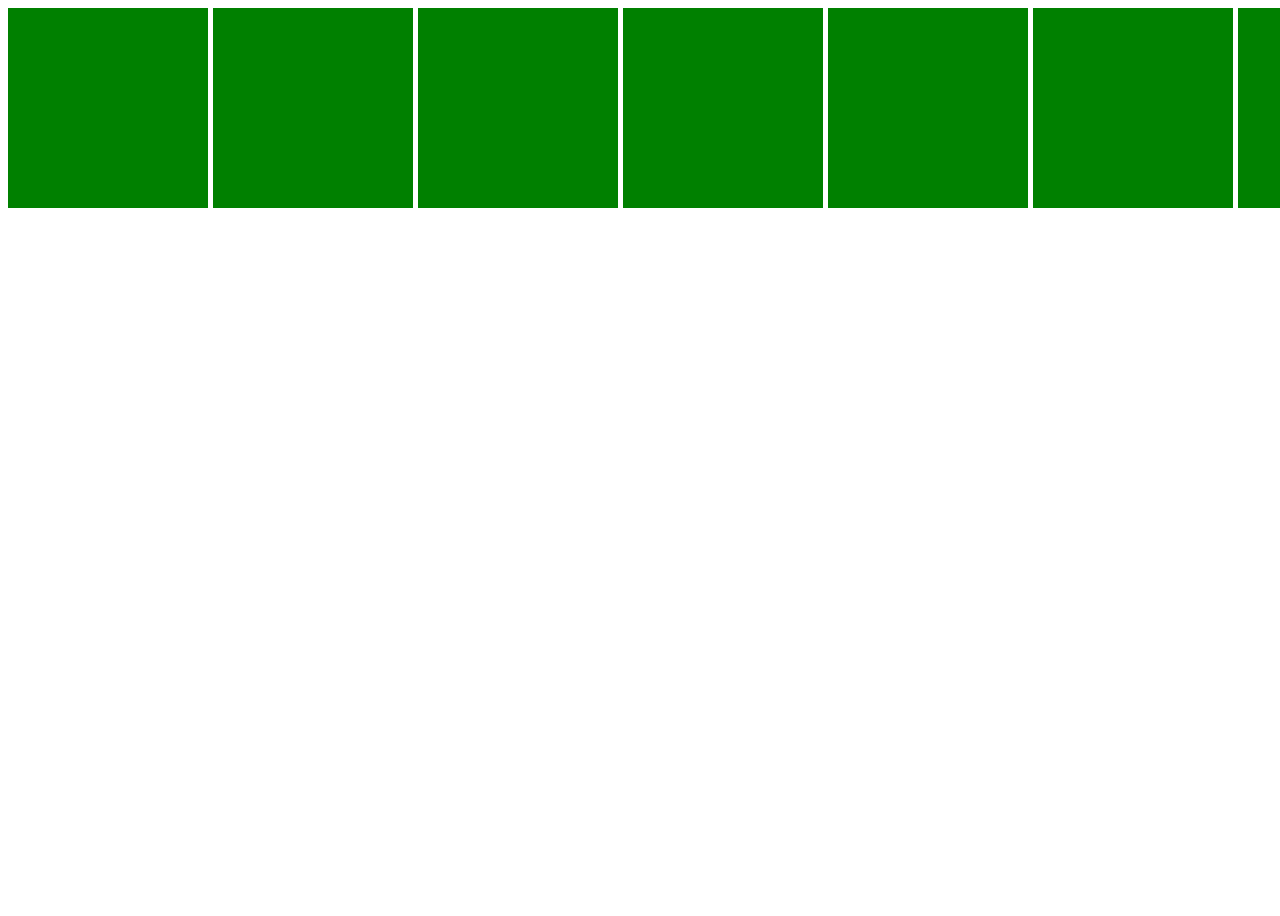
<file: index.html>
<!DOCTYPE html>
<html>
  <head>
    <title>Hello, World!</title>
    <link rel="stylesheet" href="styles.css" />
  </head>
  <body>
    <div class="container">
      <div class="box">
        
      </div>
      <div class="box">
        
      </div>
      <div class="box">
        
      </div>
      <div class="box">
        
      </div>
      <div class="box">
        
      </div>
      <div class="box">
        
      </div>
      <div class="box">
        
      </div>
      <div class="box">
        
      </div>
      <div class="box">
        
      </div>
      <div class="box">
        
      </div>
      <div class="box">
        
      </div>
      <div class="box">
      </div>
      <div class="box">
        
      </div>
      <div class="box">
        
      </div>
      <div class="box">
        
      </div>
      <div class="box">
        
      </div>
      <div class="box">
        
      </div>
      <div class="box">
        
      </div>
      <div class="box">
        
      </div>
    </div>
  </body>
</html>
</file>
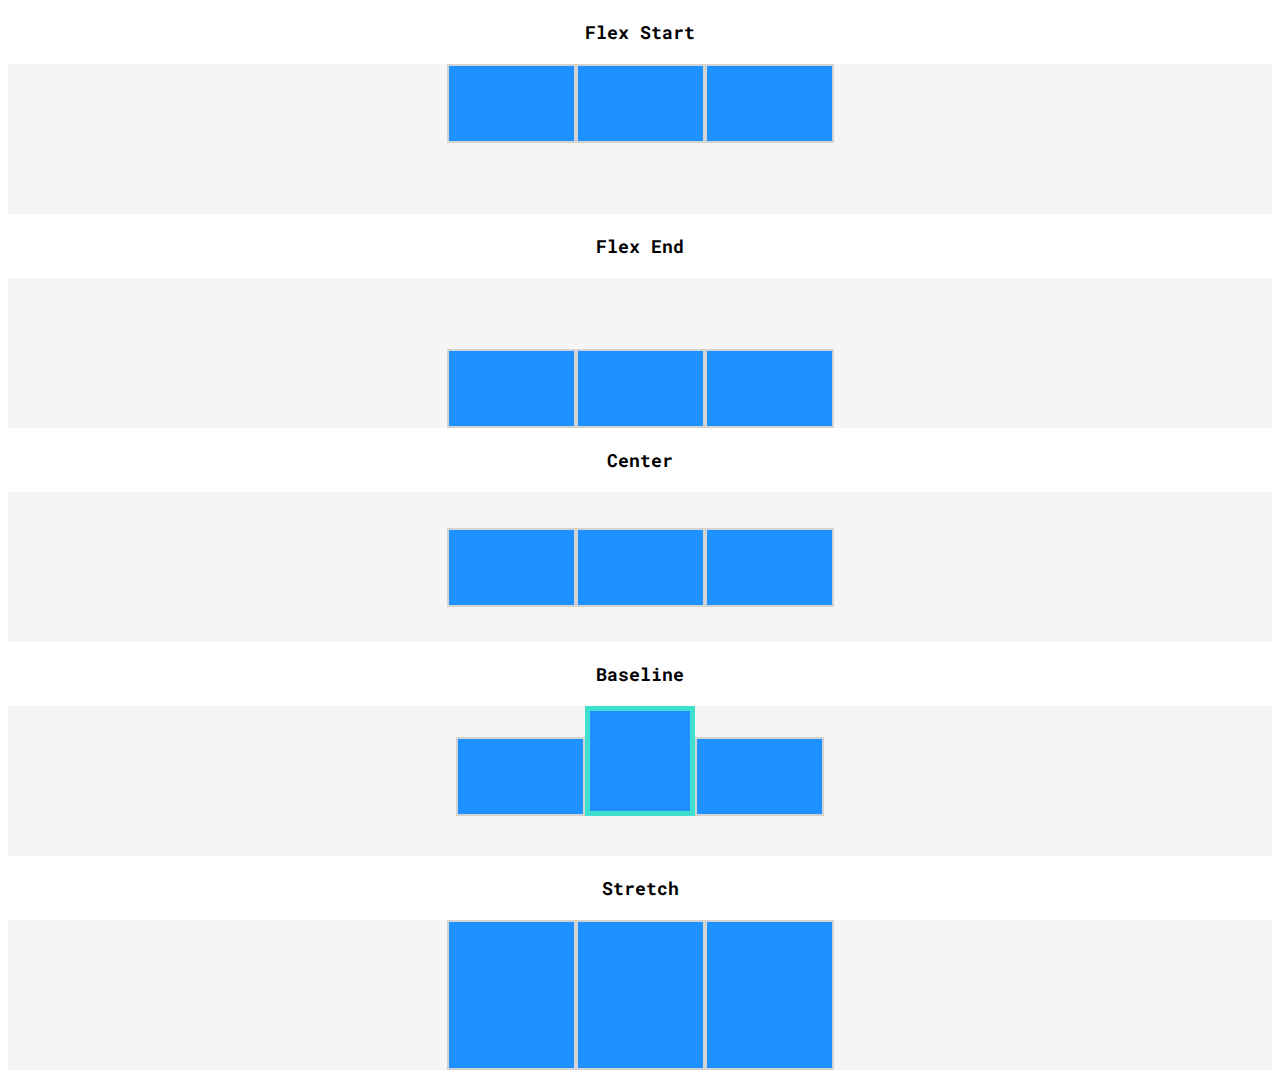
<file: Advanced CSS/align-items/index.html>
<!DOCTYPE html>
<html>

<head>
  <title>Align Items</title>
  <link href='style.css' rel='stylesheet'/>
  <link href='https://fonts.googleapis.com/css?family=Roboto+Mono' rel='stylesheet'>
</head>

<body>
  <h1>Flex Start</h1>
  <div class='container' id='flexstart'>
    <div class='left'></div>
    <div class='center'></div>
    <div class='right'></div>
  </div>
  <h1>Flex End</h1>
  <div class='container' id='flexend'>
    <div class='left'></div>
    <div class='center'></div>
    <div class='right'></div>
  </div>
  <h1>Center</h1>
  <div class='container' id='center'>
    <div class='left'></div>
    <div class='center'></div>
    <div class='right'></div>
  </div>
  <h1>Baseline</h1>
  <div class='container' id='baseline'>
    <div class='left'></div>
    <div class='center'></div>
    <div class='right'></div>
  </div>
  <h1>Stretch</h1>
  <div class='container' id='stretch'>
    <div class='left'></div>
    <div class='center'></div>
    <div class='right'></div>
  </div>
</body>

</html>
</file>
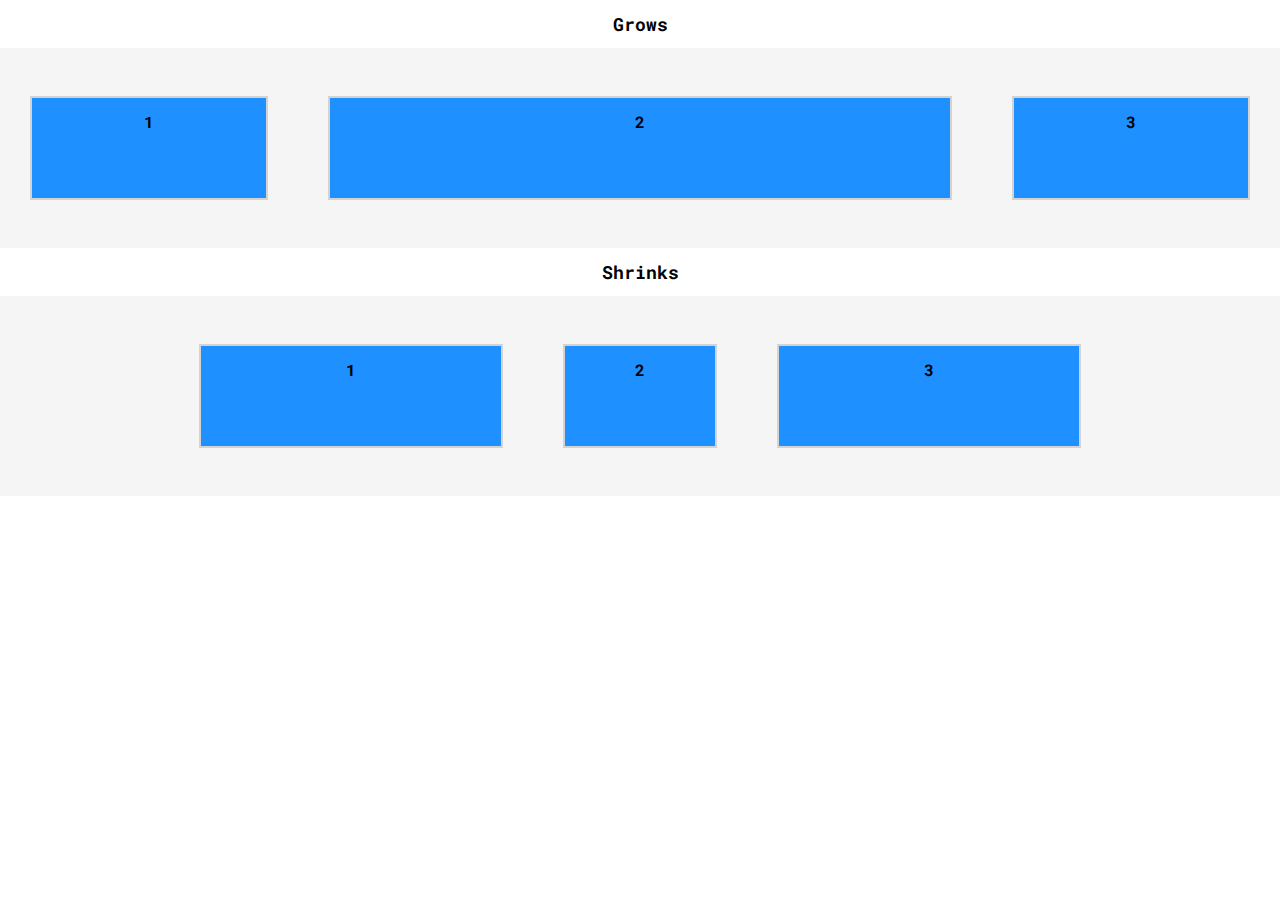
<file: Advanced CSS/flex-basis/index.html>
<!DOCTYPE html>
<html>

<head>
  <title>Flex Basis</title>
  <link href='style.css' rel='stylesheet' />
  <link href='https://fonts.googleapis.com/css?family=Roboto+Mono' rel='stylesheet'>
</head>

<body>
  <h1>Grows</h1>
  <div id='grows'>
    <div class='grow side'>
      <h2>1</h2>
    </div>
    <div class='grow center'>
      <h2>2</h2>
    </div>
    <div class='grow side'>
      <h2>3</h2>
    </div>
  </div>
  <h1>Shrinks</h1>
  <div id='shrinks'>
    <div class='shrink side'>
      <h2>1</h2>
    </div>
    <div class='shrink center'>
      <h2>2</h2>
    </div>
    <div class='shrink side'>
      <h2>3</h2>
    </div>
  </div>
</body>

</html>
</file>
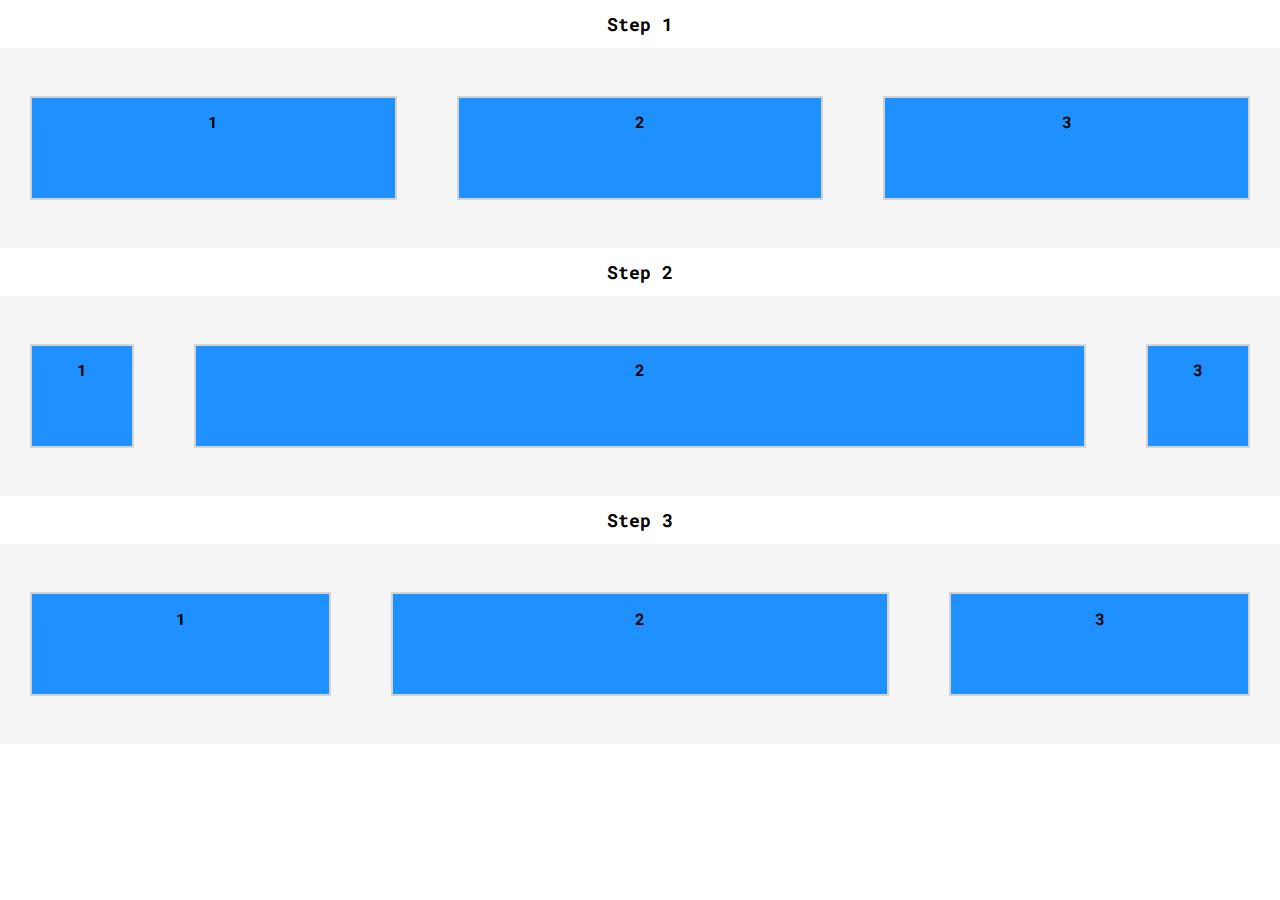
<file: Advanced CSS/flex-grow/index.html>
<!DOCTYPE html>
<html>

<head>
  <title>Flex Grow and Shrink</title>
  <link href='style.css' rel='stylesheet' />
  <link href='https://fonts.googleapis.com/css?family=Roboto+Mono' rel='stylesheet'>
</head>

<body>
  <h1>Step 1</h1>
  <div id='top'>
    <div class='top side'>
      <h2>1</h2>
    </div>
    <div class='top center'>
      <h2>2</h2>
    </div>
    <div class='top side'>
      <h2>3</h2>
    </div>
  </div>
  <h1>Step 2</h1>
  <div id='middle'>
    <div class='middle side'>
      <h2>1</h2>
    </div>
    <div class='middle center'>
      <h2>2</h2>
    </div>
    <div class='middle side'>
      <h2>3</h2>
    </div>
  </div>
  <h1>Step 3</h1>
  <div id='bottom'>
    <div class='bottom side'>
      <h2>1</h2>
    </div>
    <div class='bottom center'>
      <h2>2</h2>
    </div>
    <div class='bottom side'>
      <h2>3</h2>
    </div>
  </div>
</body>

</html>
</file>
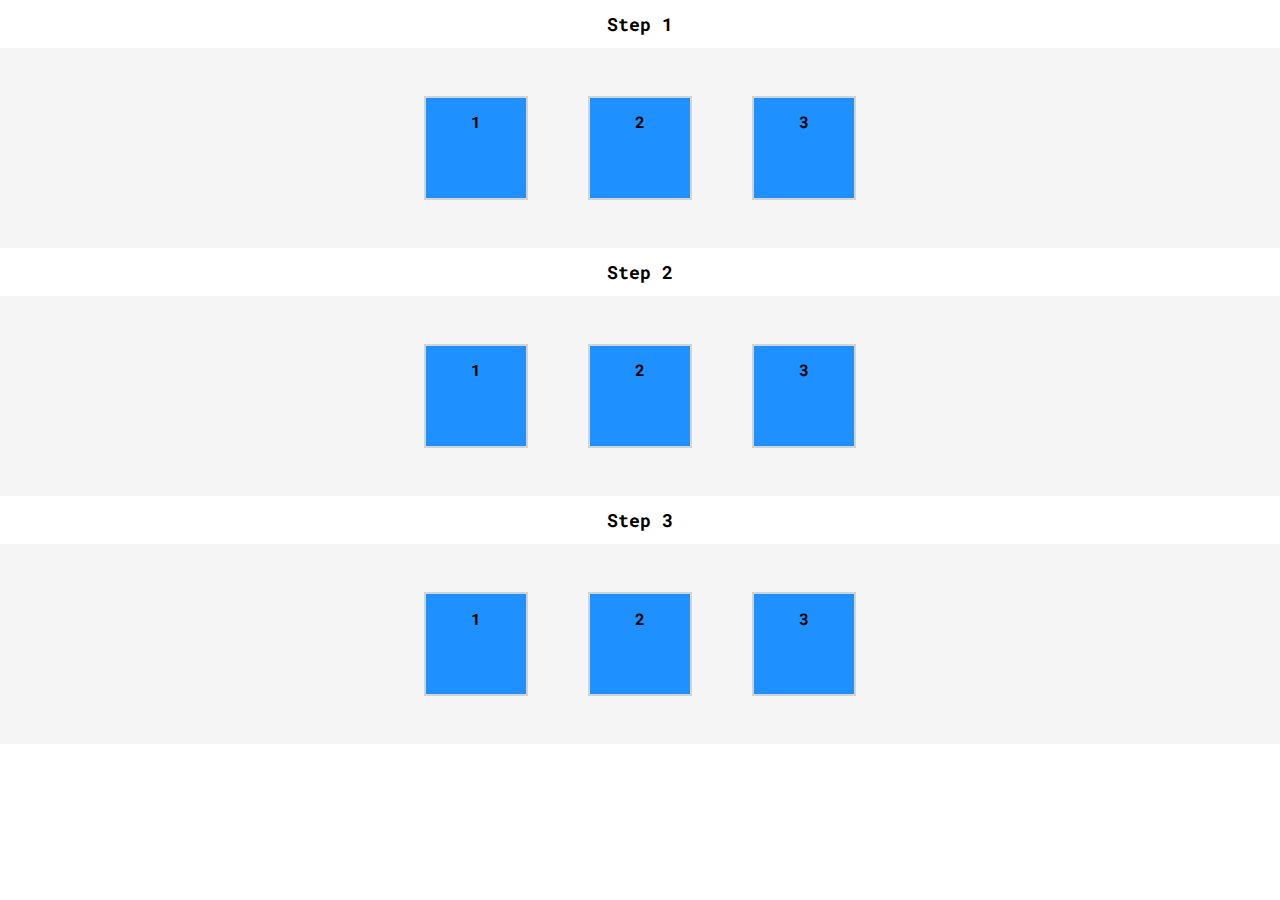
<file: Advanced CSS/flex-shrink/index.html>
<!DOCTYPE html>
<html>

<head>
  <title>Flex Grow and Shrink</title>
  <link href='style.css' type='text/css' rel='stylesheet' />
  <link href='https://fonts.googleapis.com/css?family=Roboto+Mono' rel='stylesheet'>
</head>

<body>
  <h1>Step 1</h1>
  <div id='top'>
    <div class='top side'>
      <h2>1</h2>
    </div>
    <div class='top center'>
      <h2>2</h2>
    </div>
    <div class='top side'>
      <h2>3</h2>
    </div>
  </div>
  <h1>Step 2</h1>
  <div id='middle'>
    <div class='middle side'>
      <h2>1</h2>
    </div>
    <div class='middle center'>
      <h2>2</h2>
    </div>
    <div class='middle side'>
      <h2>3</h2>
    </div>
  </div>
  <h1>Step 3</h1>
  <div id='bottom'>
    <div class='bottom side'>
      <h2>1</h2>
    </div>
    <div class='bottom center'>
      <h2>2</h2>
    </div>
    <div class='bottom side'>
      <h2>3</h2>
    </div>
  </div>
</body>

</html>
</file>
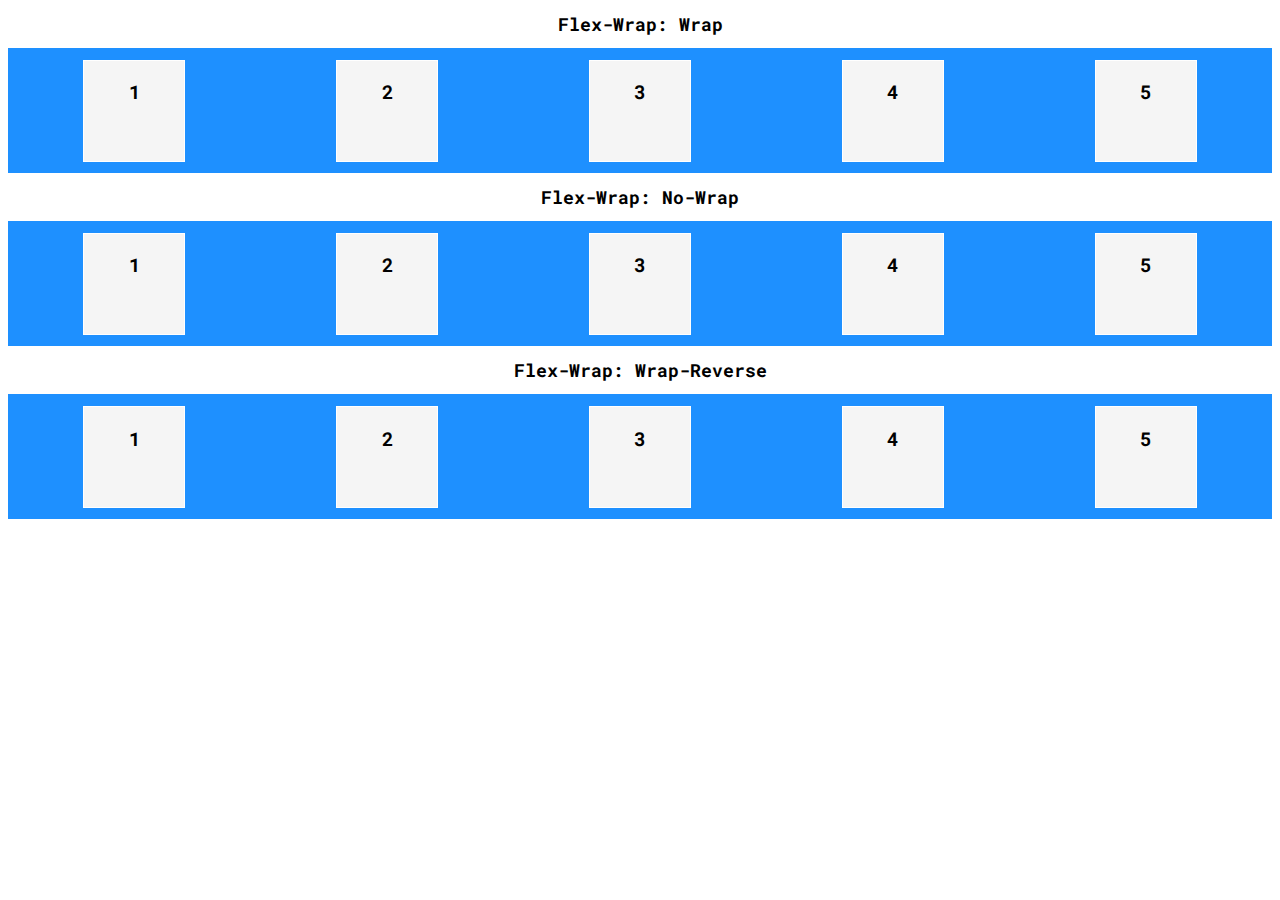
<file: Advanced CSS/flex-wrap/index.html>
<!DOCTYPE html>
<html>

<head>
  <title>Wrap</title>
  <link href='style.css' rel='stylesheet' />
  <link href='https://fonts.googleapis.com/css?family=Roboto+Mono' rel='stylesheet'>
</head>

<body>
  <h1>Flex-Wrap: Wrap</h1>
  <div class='container' id='wrap'>
    <div class='box'>
      <h3>1</h3>
    </div>
    <div class='box'>
      <h3>2</h3>
    </div>
    <div class='box'>
      <h3>3</h3>
    </div>
    <div class='box'>
      <h3>4</h3>
    </div>
    <div class='box'>
      <h3>5</h3>
    </div>
  </div>
  <h1>Flex-Wrap: No-Wrap</h1>
  <div class='container' id='nowrap'>
    <div class='box'>
      <h3>1</h3>
    </div>
    <div class='box'>
      <h3>2</h3>
    </div>
    <div class='box'>
      <h3>3</h3>
    </div>
    <div class='box'>
      <h3>4</h3>
    </div>
    <div class='box'>
      <h3>5</h3>
    </div>
  </div>
  <h1>Flex-Wrap: Wrap-Reverse</h1>
  <div class='container' id='reverse'>
    <div class='box'>
      <h3>1</h3>
    </div>
    <div class='box'>
      <h3>2</h3>
    </div>
    <div class='box'>
      <h3>3</h3>
    </div>
    <div class='box'>
      <h3>4</h3>
    </div>
    <div class='box'>
      <h3>5</h3>
    </div>
  </div>
</body>

</html>
</file>
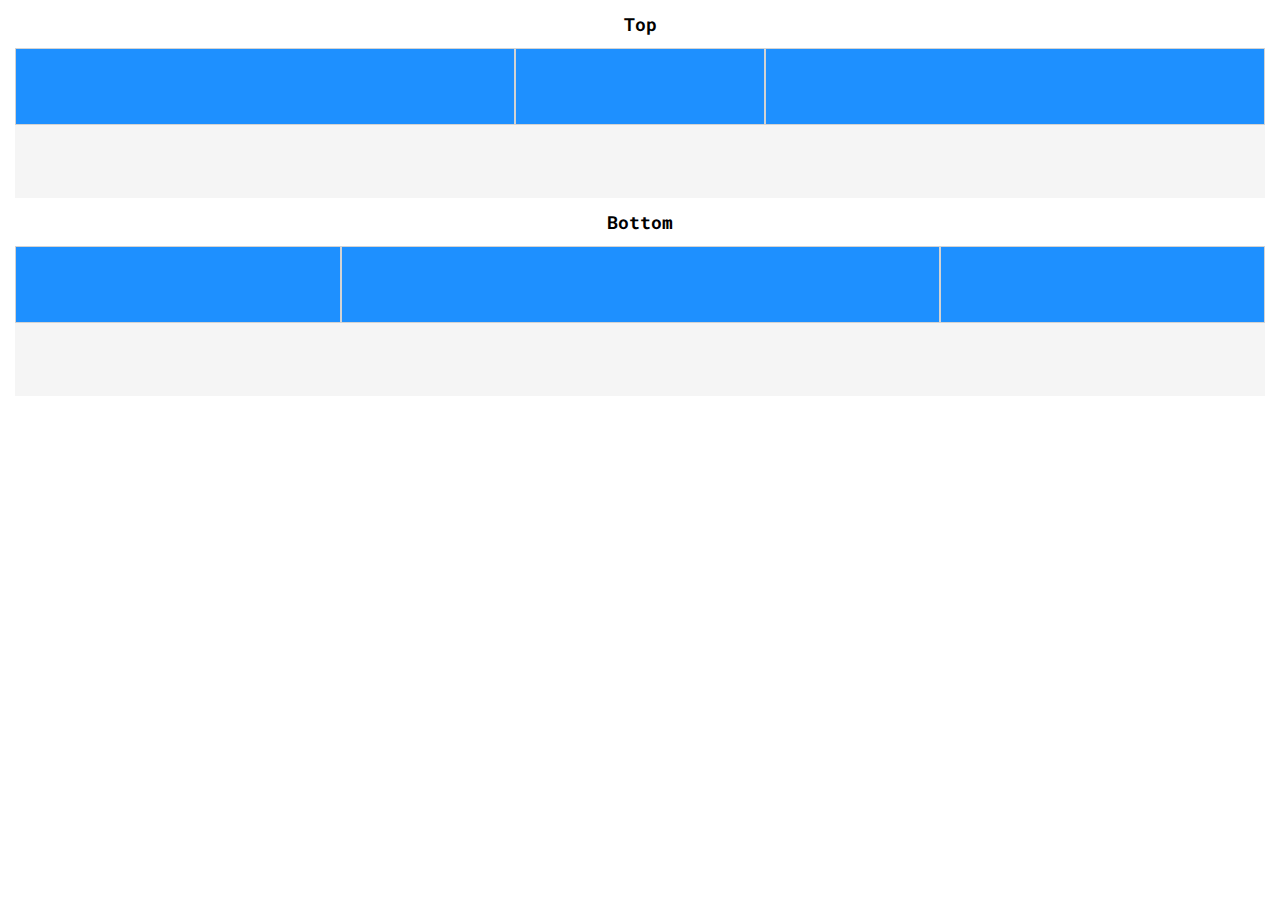
<file: Advanced CSS/flex/index.html>
<!DOCTYPE html>
<html>
<head>
  <title>Flex</title>
  <link rel='stylesheet' href='style.css' />
  <link href='https://fonts.googleapis.com/css?family=Roboto+Mono' rel='stylesheet'>
</head>
<body>
  <h1>Top</h1>
  <div class='container' id='top'>
    <div class='side'></div>
    <div class='center'></div>
    <div class='side'></div>
  </div>
  <h1>Bottom</h1>
  <div class='container' id='bottom'>
    <div class='side'></div>
    <div class='center'></div>
    <div class='side'></div>
  </div>
</body>
</html>
</file>
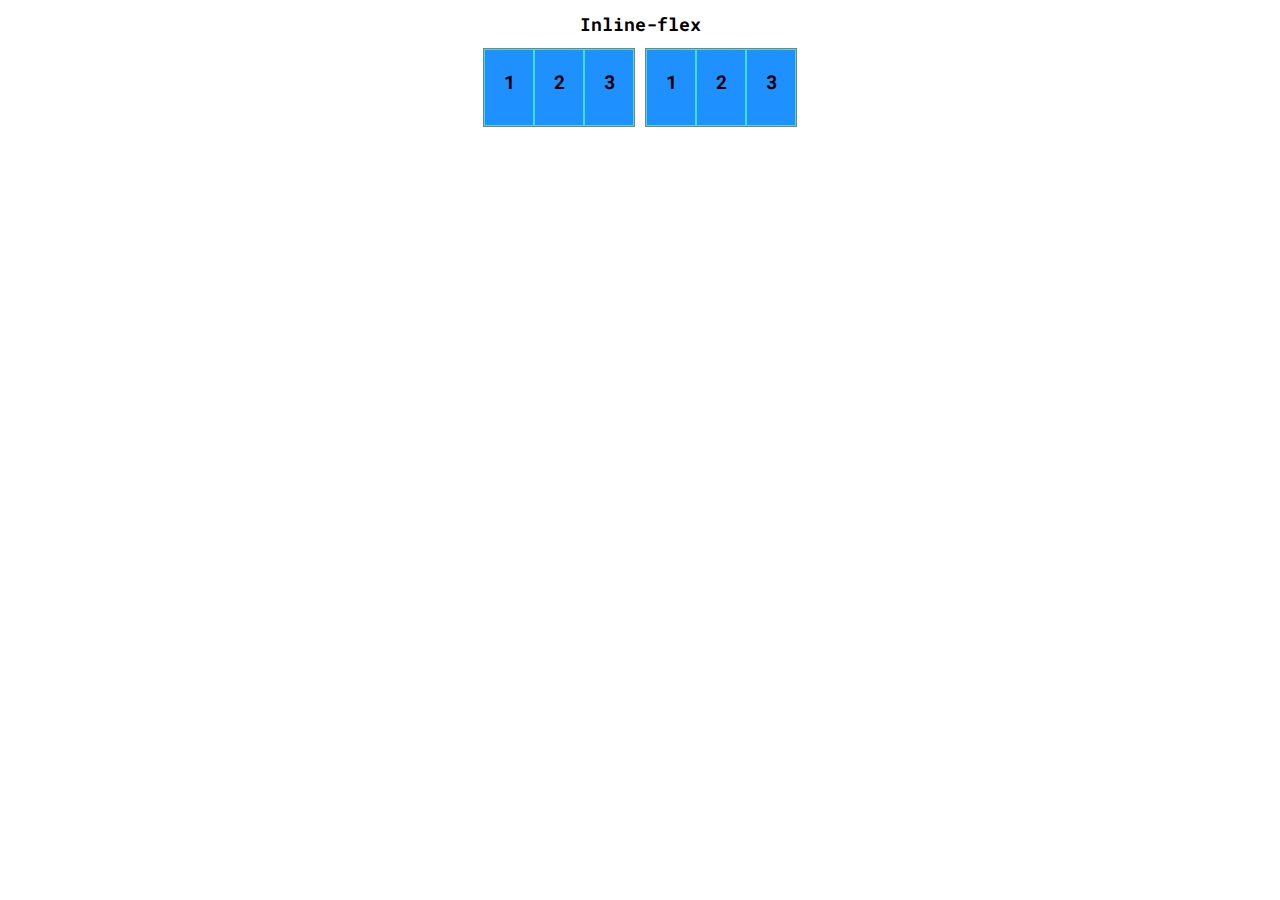
<file: Advanced CSS/Inline Flex/index.html>
<!DOCTYPE html>
<html>

<head>
  <title>Inline</title>
  <link href='style.css' rel='stylesheet' />
  <link href='https://fonts.googleapis.com/css?family=Roboto+Mono' rel='stylesheet'>
</head>

<body>
  <h1>Inline-flex</h1>
  <div class='container'>
    <div class='box'>
      <h3>1</h3>
    </div>
    <div class='box'>
      <h3>2</h3>
    </div>
    <div class='box'>
      <h3>3</h3>
    </div>
  </div>
  <div class='container'>
    <div class='box'>
      <h3>1</h3>
    </div>
    <div class='box'>
      <h3>2</h3>
    </div>
    <div class='box'>
      <h3>3</h3>
    </div>
  </div>
</body>

</html>
</file>
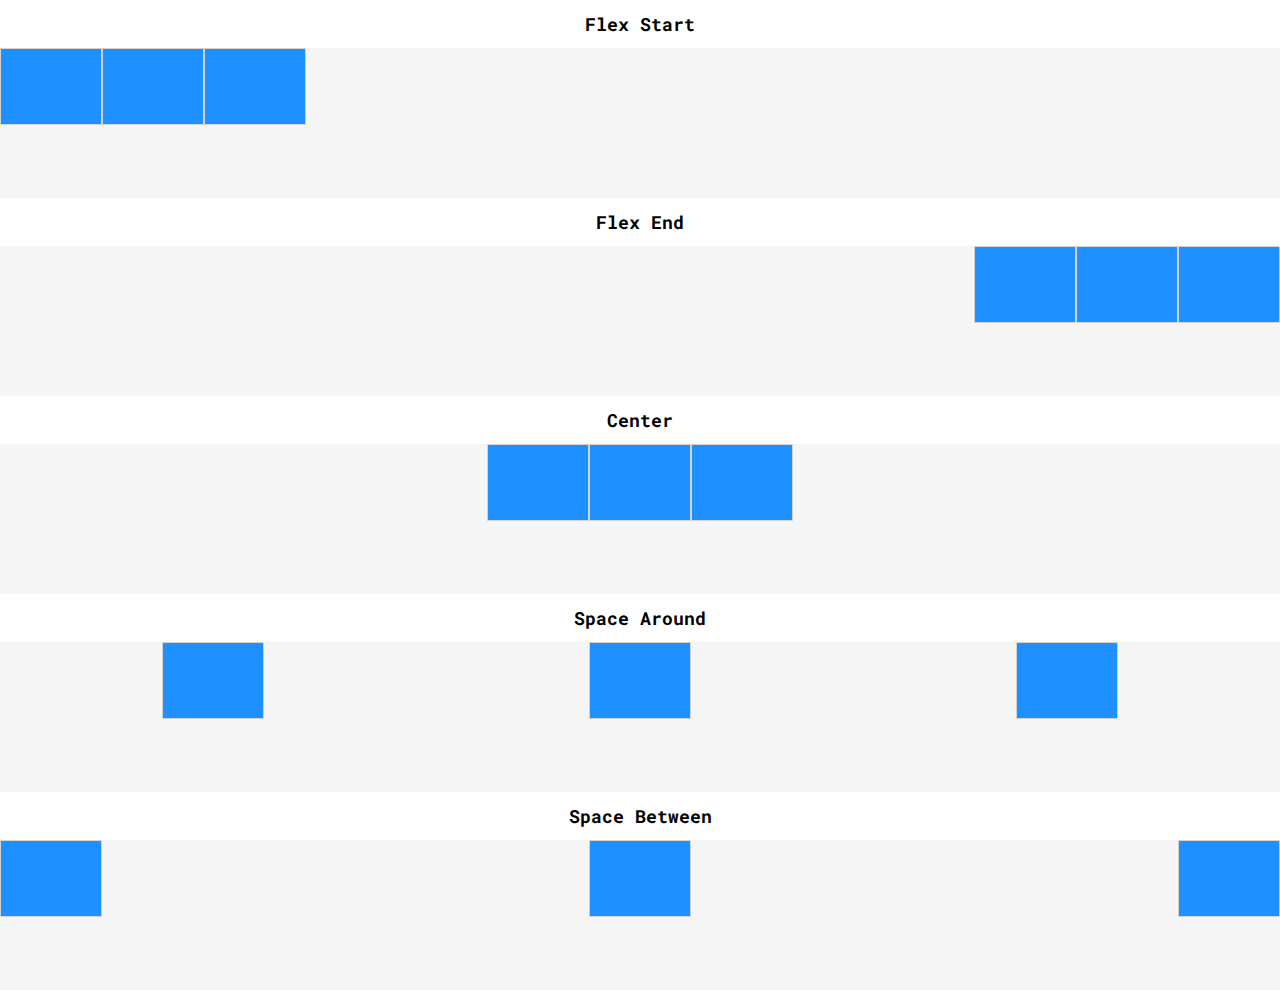
<file: Advanced CSS/Justify content/index.html>
<!DOCTYPE html>
<html>

<head>
  <title>Flex Justify</title>
  <link href='style.css' rel='stylesheet' />
  <link href='https://fonts.googleapis.com/css?family=Roboto+Mono' rel='stylesheet'>
</head>

<body>
  <h1>Flex Start</h1>
  <div class='container' id='flexstart'>
    <div class='box'></div>
    <div class='box'></div>
    <div class='box'></div>
  </div>
  <h1>Flex End</h1>
  <div class='container' id='flexend'>
    <div class='box'></div>
    <div class='box'></div>
    <div class='box'></div>
  </div>
  <h1>Center</h1>
  <div class='container' id='center'>
    <div class='box'></div>
    <div class='box'></div>
    <div class='box'></div>
  </div>
  <h1>Space Around</h1>
  <div class='container' id='spacearound'>
    <div class='box'></div>
    <div class='box'></div>
    <div class='box'></div>
  </div>
  <h1>Space Between</h1>
  <div class='container' id='spacebetween'>
    <div class='box'></div>
    <div class='box'></div>
    <div class='box'></div>
  </div>
</body>

</html>
</file>
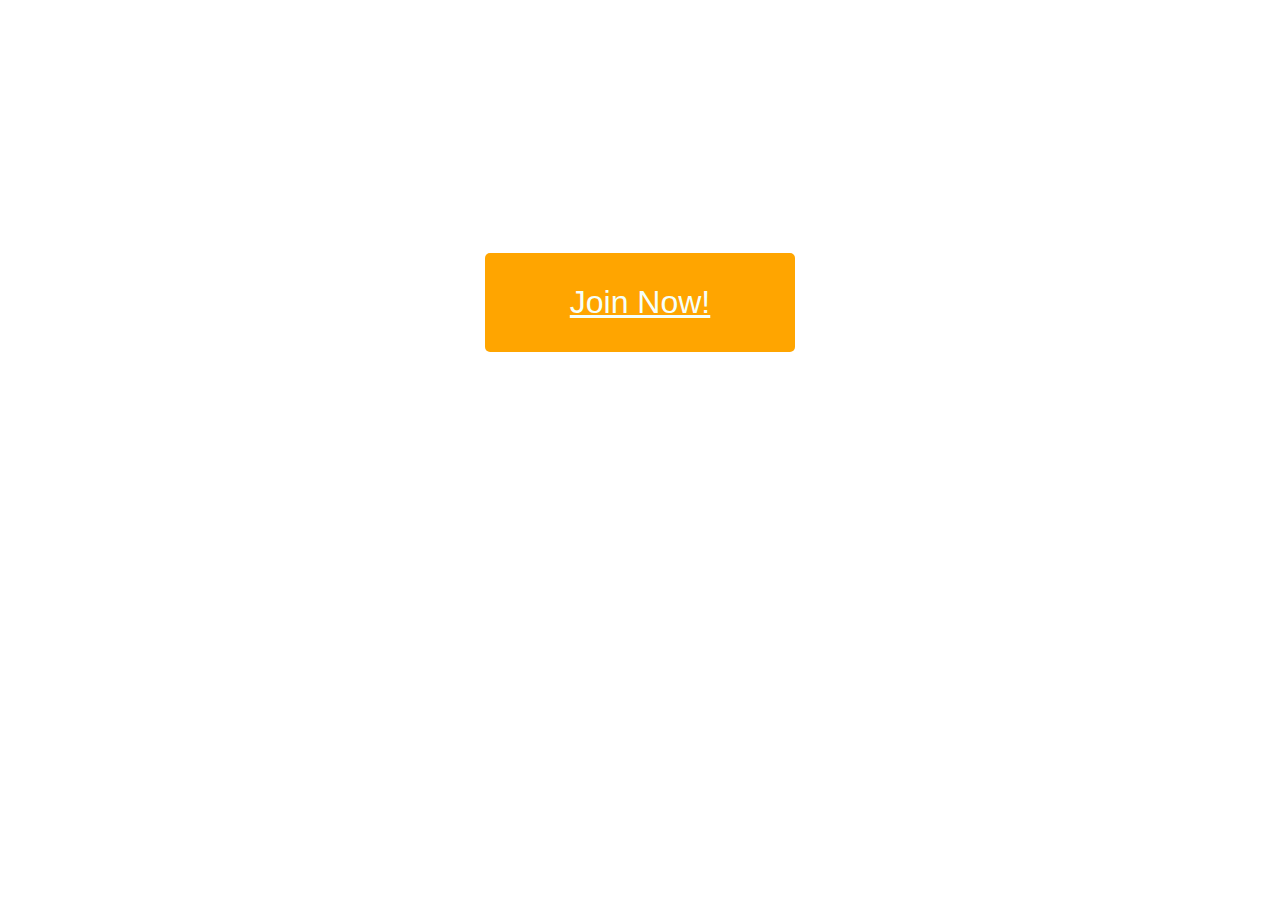
<file: Advanced CSS/Transitions/index.html>
<!DOCTYPE html>
<html lang="en">
<head>
  <meta charset="UTF-8">
  <title>Animation Duration</title>
  <link rel="stylesheet" href="style.css">
</head>
<body>
  <a href="#">Join Now!</a>
</body>
</html>
</file>
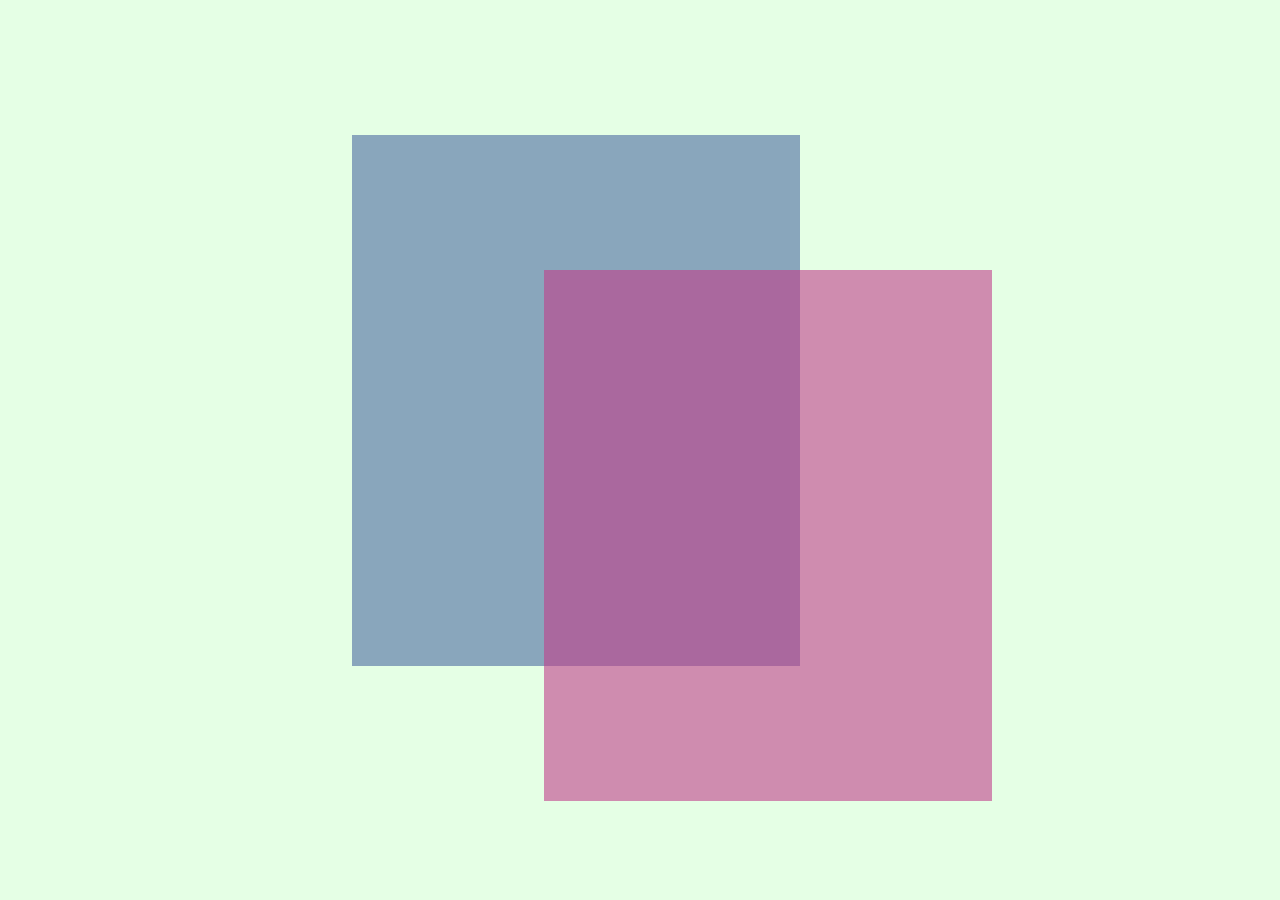
<file: CSS/Colors/index.html>
<!DOCTYPE html>
<html lang='en'>
<head>
  <meta charset='UTF-8'>
  <title>Color - HSLA</title>
  <link rel='stylesheet' href='style.css'>
</head>
<body>
  <div class='wrapper'>
    <div class='midground'>
      <div class='foreground'></div>
    </div>
  </div>
</body>
</html>
</file>
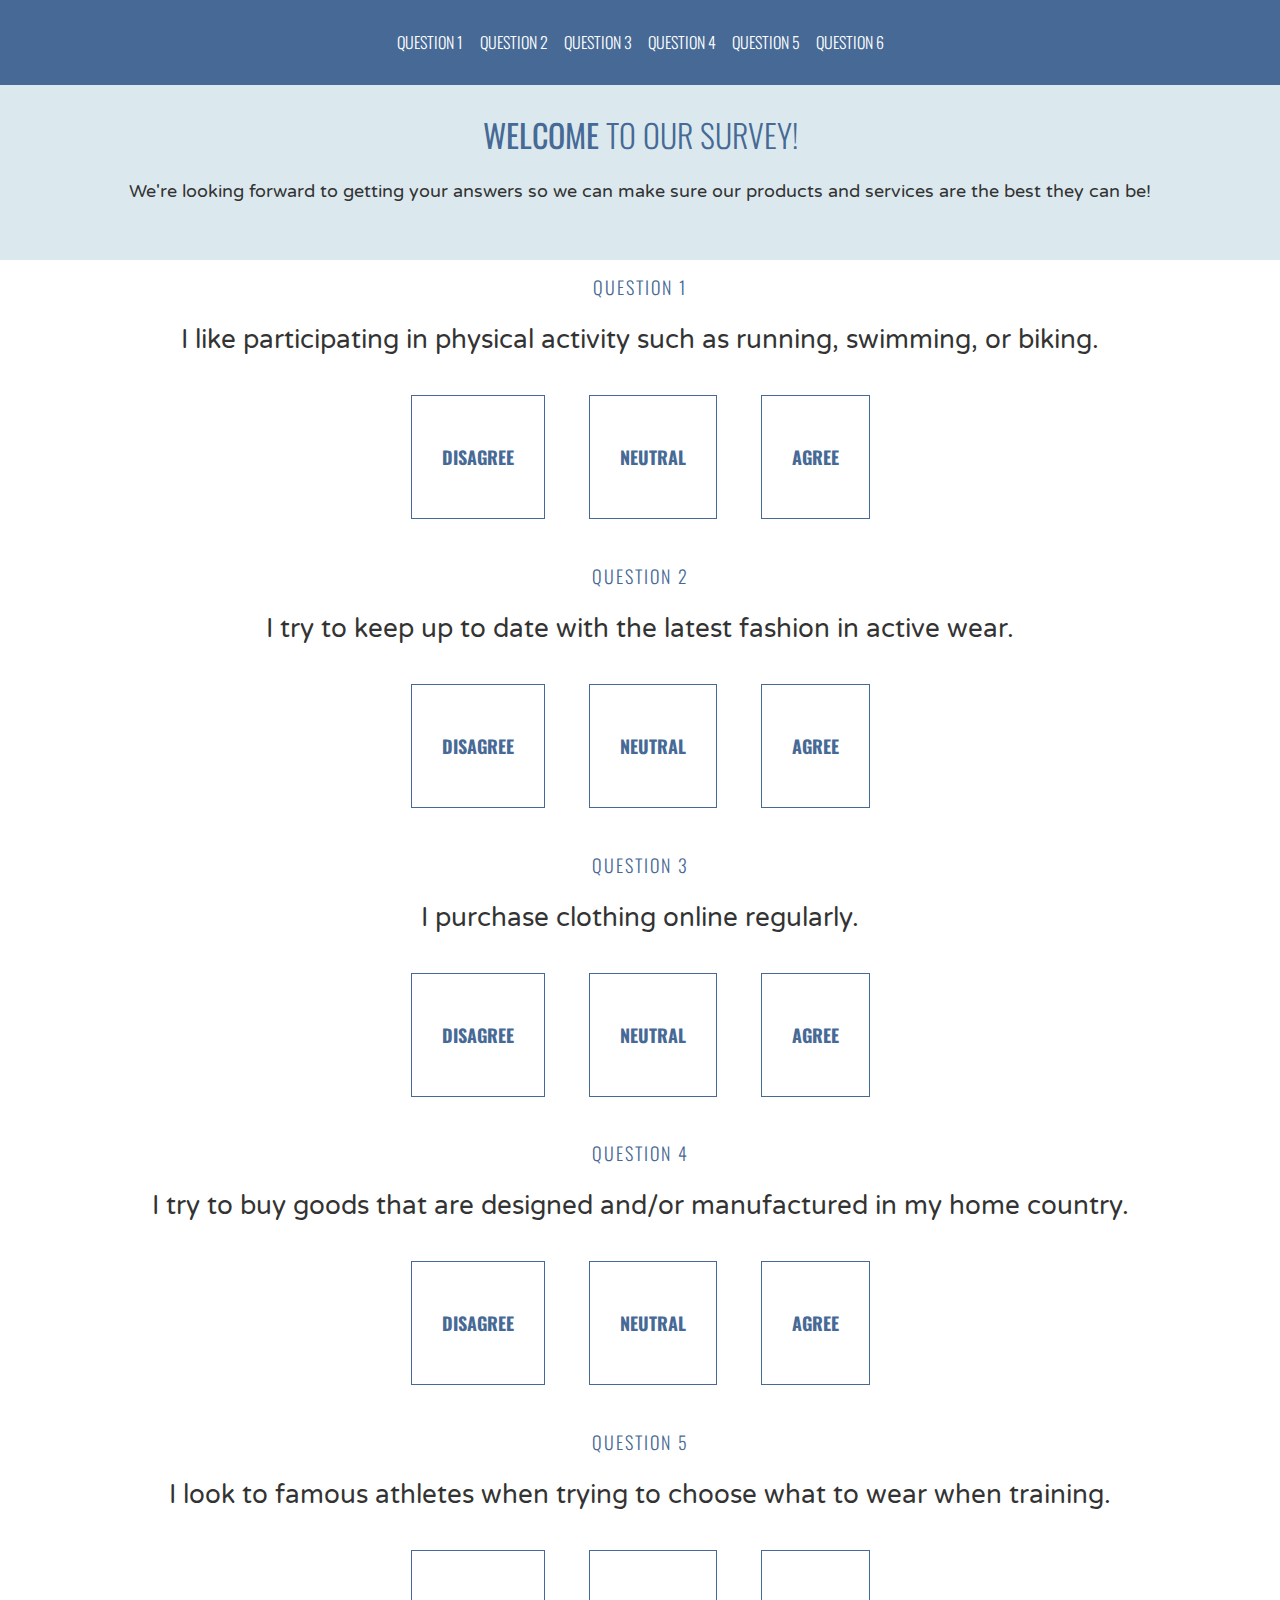
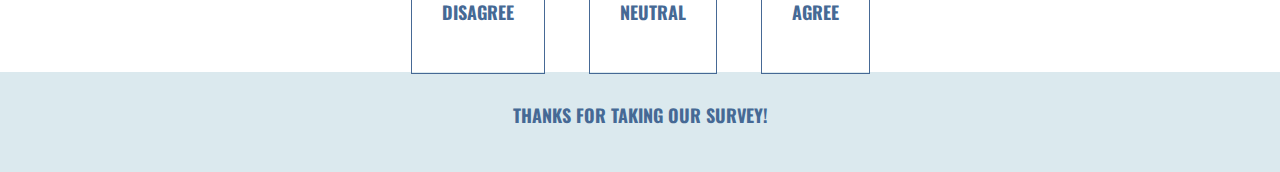
<file: CSS/Display and positiong/index.html>
<!DOCTYPE html>
<html>
<head>
  <title>Please Participate in Our Survey!</title>
  <link href="https://fonts.googleapis.com/css?family=Oswald:300,700|Varela+Round" rel="stylesheet">
  <link rel="stylesheet" href="style.css">
</head>
<body>

  <header>
    <ul>
      <li>Question 1</li>
      <li>Question 2</li>
      <li>Question 3</li>
      <li>Question 4</li>
      <li>Question 5</li>
      <li>Question 6</li>
    </ul>
  </header>
  
  <div class="welcome">
    <h1><strong>Welcome</strong> to our survey!</h1>
    <p>We're looking forward to getting your answers so we can make sure our products and services are the best they can be!</p>
  </div>

  <div class="question">
    <h4>Question 1</h4>
    <h2>I like participating in physical activity such as running, swimming, or biking.</h2>

    <div class="answer">
      <h3>Disagree</h3>
    </div>

    <div class="answer">
      <h3>Neutral</h3>
    </div>

    <div class="answer">
      <h3>Agree</h3>
    </div>
  </div>

  <div class="question">
    <h4>Question 2</h4>
    <h2>I try to keep up to date with the latest fashion in active wear.</h2>

    <div class="answer">
      <h3>Disagree</h3>
    </div>

    <div class="answer">
      <h3>Neutral</h3>
    </div>

    <div class="answer">
      <h3>Agree</h3>
    </div>
  </div>

  <div class="question">
    <h4>Question 3</h4>
    <h2>I purchase clothing online regularly.</h2>

    <div class="answer">
      <h3>Disagree</h3>
    </div>

    <div class="answer">
      <h3>Neutral</h3>
    </div>

    <div class="answer">
      <h3>Agree</h3>
    </div>
  </div>

  <div class="question">
    <h4>Question 4</h4>
    <h2>I try to buy goods that are designed and/or manufactured in my home country.</h2>

    <div class="answer">
      <h3>Disagree</h3>
    </div>

    <div class="answer">
      <h3>Neutral</h3>
    </div>

    <div class="answer">
      <h3>Agree</h3>
    </div>
  </div>

  <div class="question">
    <h4>Question 5</h4>
    <h2>I look to famous athletes when trying to choose what to wear when training.</h2>

    <div class="answer">
      <h3>Disagree</h3>
    </div>

    <div class="answer">
      <h3>Neutral</h3>
    </div>

    <div class="answer">
      <h3>Agree</h3>
    </div>
  </div>
  <footer>
    <h3>Thanks for taking our survey!</h3>
  </footer>

</body>
</html>
</file>
<file: styles.css>
.container {
  display: flex;
  gap: 5px;
  height: 100vh;
}

.box {
  height: 200px;
  flex-shrink: 0;
  flex-wrap: wrap;
  flex-basis: 200px;
  background-color: green;
}
</file>
<file: Advanced CSS/align-items/style.css>
body {
  font-family: 'Roboto Mono', monospace;
}

h1 {
  margin: 20px;
  text-align: center;
  font-size: 18px;
}

.container {
  height: 150px;
  background-color: whitesmoke;
  display: flex;
  justify-content: center;
}

.left,
.center,
.right {
  min-height: 75px;
  width: 125px;
  background-color: dodgerblue;
  border: 2px solid lightgrey;
}

#baseline .center {
  height: 100px;
  width: 100px;
  border: 5px solid turquoise;
}

#flexstart {
  align-items: flex-start;
}

#flexend {
  align-items: flex-end;
}

#center {
  align-items: center;
}

#baseline {
  align-items: baseline;
}
</file>
<file: Advanced CSS/flex-basis/style.css>
body {
  margin: 0;
  border: 0;
  font-family: 'Roboto Mono', monospace;
}

h1 {
  text-align: center;
  font-size: 18px;
}

h2 {
  text-align: center;
  font-size: 16px;
}

.grow,
.shrink {
  width: 100px;
  height: 100px;
  background-color: dodgerblue;
  border: 2px solid lightgrey;
  margin: 10px 30px;
}

.grow.side {
  flex-basis: 60px;
  flex-grow: 1;
}

.grow.center {
  flex-grow: 3;
}

.shrink.side {
  flex-basis: 300px;
  flex-shrink: 3;
}

.shrink.center {
  flex-shrink: 2;
  flex-basis: 150px;
}

#grows,
#shrinks {
  display: flex;
  background-color: whitesmoke;
  justify-content: center;
  min-height: 200px;
  align-items: center;
}
</file>
<file: Advanced CSS/flex-grow/style.css>
body {
  margin: 0;
  border: 0;
  font-family: 'Roboto Mono', monospace;
}

h1 {
  font-size: 18px;
}

h2 {
  font-size: 16px;
}

h1,
h2 {
  text-align: center;
}

.top,
.middle,
.bottom {
  width: 100px;
  height: 100px;
  background-color: dodgerblue;
  border: 2px solid lightgrey;
  margin: 10px 30px;
}

.top.side {
  flex-grow: 1;
}

.top.center {
  flex-grow: 1;
}

.middle.side {
 
}

.middle.center {
  flex-grow: 1;
}

.bottom.side {
  flex-grow: 1;
}

.bottom.center {
	flex-grow: 2;
}

#top,
#middle,
#bottom {
  display: flex;
  background-color: Whitesmoke;
  justify-content: center;
  min-height: 200px;
  align-items: center;
}
</file>
<file: Advanced CSS/flex-shrink/style.css>
body {
  margin: 0;
  border: 0;
  font-family: 'Roboto Mono', monospace;
}

h1 {
  font-size: 18px;
}

h2 {
  font-size: 16px;
}

h1,
h2 {
  text-align: center;
}

.top,
.middle,
.bottom {
  width: 100px;
  height: 100px;
  background-color: dodgerblue;
  border: 2px solid lightgrey;
  margin: 10px 30px;
}

.top.side {
  flex-shrink: 2;
}

.top.center {

}

.middle.side {
  flex-shrink: 0;
}

.middle.center {

}

.bottom.side {

}

.bottom.center {
	flex-shrink: 2;
}

#top,
#middle,
#bottom {
  display: flex;
  background-color: whitesmoke;
  justify-content: center;
  min-height: 200px;
  align-items: center;
}
</file>
<file: Advanced CSS/flex-wrap/style.css>
body {
  font-family: 'Roboto Mono', monospace;
}

h1 {
  font-size: 18px;
}

h1,
h3 {
  text-align: center;
}

.container {
  background-color: dodgerblue;
  display: flex;
  align-items: center;
  min-height: 125px;
  justify-content: space-around;
}

.box {
  background-color: whitesmoke;
  border: 1px solid white;
  width: 100px;
  height: 100px;
}

#wrap {
  flex-wrap: wrap;
}

#nowrap {
  flex-wrap: nowrap;
}

#reverse {
  flex-wrap: wrap-reverse;
}
</file>
<file: Advanced CSS/flex/style.css>
body {
  border: 0;
  margin: 0 15px;
  font-family: 'Roboto Mono', monospace;
}

h1 {
  text-align: center;
  display: block;
  font-size: 18px;
}

.container {
  height: 150px;
  width: 100%;
  display: flex;
  background-color: whitesmoke;
}

.side,
.center {
  height: 75px;
  background-color: dodgerblue;
  border: 1px solid lightgrey;
  display: inline-block;
}

#top .side {
  flex: 2 2 100px;
}

#top .center {
  flex: 1 3 50px;
}

#bottom .side {
  flex: 1 2 75px;
}

#bottom .center {
  flex: 2 1 100px;
}
</file>
<file: Advanced CSS/Inline Flex/style.css>
body {
  margin: 0;
  border: 0;
  font-family: 'Roboto Mono', monospace;
  text-align: center;
}

h1 {
  font-size: 18px;
  text-align: center;
}

.container {
  width: 150px;
  border: 1px solid grey;
  display: inline-flex;
}

.box {
  background-color: dodgerblue;
  height: 75px;
  width: 75px;
  border: 1px solid turquoise;
}
</file>
<file: Advanced CSS/Justify content/style.css>
body {
  border: 0;
  margin: 0;
  font-family: 'Roboto Mono', monospace;
}

h1 {
  text-align: center;
  display: block;
  font-size: 18px;
}

.container {
  height: 150px;
  width: 100%;
  display: flex;
  background-color: whitesmoke;
}

.box {
  height: 75px;
  width: 100px;
  background-color: dodgerblue;
  border: 1px solid lightgrey;
  display: inline-block;
}

#flexstart {
  justify-content: flex-start;
}

#flexend {
  justify-content: flex-end;
}

#center {
  justify-content: center;
}

#spacearound {
  justify-content: space-around;
}

#spacebetween {
  justify-content: space-between;
}
</file>
<file: Advanced CSS/Transitions/style.css>
a {
  display: block;
  width: 300px;
  padding: 31px 5px;
  border-radius: 5px;
  margin: 20% auto;
  background-color: orange;
  text-align: center;
  font-family: Helvetica;
  font-size: 32px;
  color: mintcream;
  transition-property: background-color color;
  transition-duration: 2s;
}

a:hover {
  background-color: limegreen;
  color: black;
}
</file>
<file: CSS/Colors/style.css>
html,
body {
  margin: 0;
  height: 100%;
}

.wrapper {
  position: relative;
  margin: auto;
  padding: 0;
  max-width: 75vw;
}

.midground, .foreground {
  position: absolute;
  top: 0;
  left: 0;
  display: inline-block;
  margin: 15vh 0 0 15vw;
  padding: 0;
  width: 35vw;
  height: 59vh;
}

body {
  background-color: rgba(0, 255, 0, 0.1);
}

.midground {
  background-color: hsla(225, 100%, 25%, 0.4);
}

.foreground {
  background-color: hsla(325, 50%, 50%, 0.6);
}
</file>
<file: CSS/Display and positiong/style.css>
body {
  background-color: #FFF;
  margin: 0 auto;
}

header {
  background-color: #466995;
  border-bottom: 1px solid #466995;
  position: fixed;
  width: 100%;
  z-index: 10;
}

ul {
  margin: 30px auto;
  padding: 0 20px;
  text-align: center;
}

li {
  color: #FFF;
  font-family: 'Oswald', sans-serif;
  font-size: 16px;
  font-weight: 300;
  text-transform: uppercase;
  display: inline-block;
  width: 80px;  
}

li:hover {
  color: #DBE9EE;
}

h1 {
  color: #466995;
  font-family: 'Oswald', sans-serif;
  font-size: 32px;
  font-weight: 300;
  text-transform: uppercase;
}

h2 {
  color: #333;
  font-family: 'Varela Round', sans-serif;
  font-size: 26px;
  font-weight: 100;
  margin: 0 auto 20px auto;
}

h3 {
  color: #466995;
  font-family: 'Oswald', sans-serif;
  font-size: 18px;
  text-align: center;
  font-weight: 700;
  text-transform: uppercase;
  padding: 30px;
}

h4 {
  color: #466995;
  font-family: 'Oswald', sans-serif;
  font-size: 18px;
  font-weight: 300;
  letter-spacing: 2px;
  text-align: center;
  text-transform: uppercase
}

p {
  color: #333;
  font-family: 'Varela Round', sans-serif;
  font-size: 18px;
}

footer {
  background-color: #DBE9EE;
  text-align: center;
  height: 100px;
}

.welcome {
  background-color: #DBE9EE;
  box-sizing: border-box;
  padding: 40px;
  text-align: center;
  width: 100%;
  position: relative;
  top: 50px;
}

.question {
  text-align: center;
  position: relative;
  top: 40px;
}

.answer {
  border: 1px solid #466995;
  margin: 20px;
  display: inline-block;
}

.answer:hover {
  background: #C0D6DF;
  color: #FFF;
}
</file>
